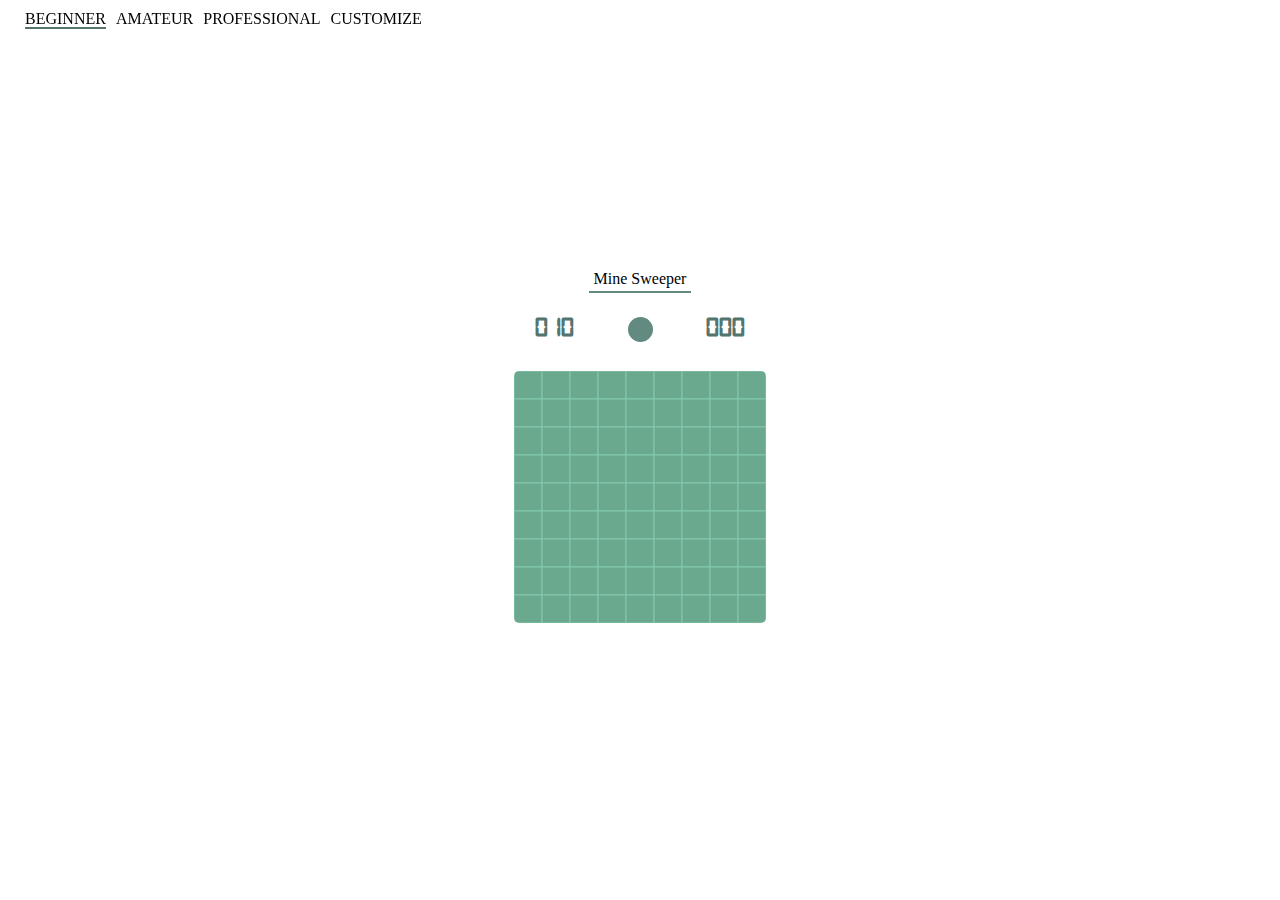
<file: games/minesweeper/index.html>
<!---
 [Mine Sweeper Game]
 Developer: YeJun, Jung (yejunjung98@gmail.com)

 Icons: https://iconmonstr.com/
 ColorSet: https://color.adobe.com/ko/green%20plant-color-theme-13259804

-->

<!doctype html>
<html>
  <head>
    <meta name="viewport" content="width=device-width, initial-scale=1">
    <meta charset="utf-8">

    <title>Mine Sweeper Game</title>

    <!-- Custom Styles -->
    <link rel="stylesheet" href="./css/main.css" type="text/css">

    <!-- Icon Loader Script -->
    <script src="./scripts/IconLoader.js" type="text/javascript"></script>
    <!-- Mine Sweeper Game -->
    <script src="./scripts/MineSweeper.js" type="text/javascript"></script>

    <!-- Game Display -->
    <script src="./scripts/display.js" type="text/javascript"></script>
    <!-- Naivgation -->
    <script src="./scripts/navigation.js" type="text/javascript"></script>
  </head>

  <body>
    <div id="center-box">
      <div id="message"></div>

      <div id="display">
        <span class="count"></span>
        <button class="restart"></button>
        <span class="playtime"></span>
      </div>

      <canvas id="game"></canvas>
    </div>

    <div id="level"></div>
    <div id="custom"></div>

    <!-- Entry Point -->
    <script src="./scripts/main.js" type="text/javascript"></script>
  </body>
</html>
</file>
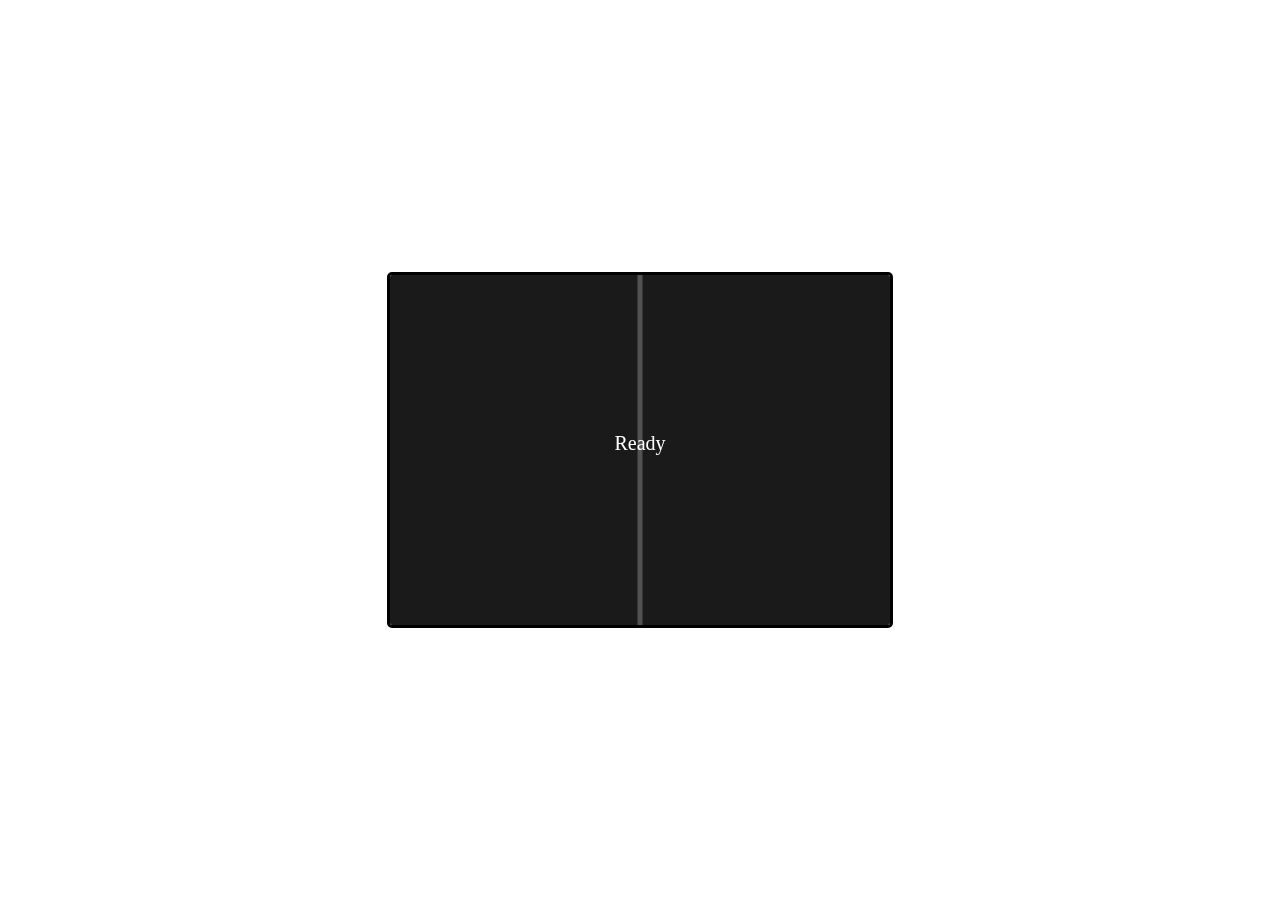
<file: games/pong/index.html>
<!DOCTYPE html>
<html>
  <head>
    <meta name="viewport" content="width=device-width, initial-scale=1">
    <meta charset="utf-8">
    
    <title>Pong Game</title>
    
    <!-- Custom Styles -->
    <link rel="stylesheet" href="./css/main.css" type="text/css">
    
    <!-- Ball Script -->
    <script src="./scripts/ball.js" type="text/javascript"></script>
    <!-- Paddle Script -->
    <script src="./scripts/paddle.js" type="text/javascript"></script>
    <!-- Counter Script -->
    <script src="./scripts/counter.js" type="text/javascript"></script>
    <!-- Pong Game Script -->
    <script src="./scripts/pong.js" type="text/javascript"></script>
  </head>
  
  <body>
    
    <div id="center-box">
      <canvas id="game"></canvas>
    </div>
    
    <!-- Main Script (Entry point) -->
    <script src="./scripts/main.js" type="text/javascript"></script>
  </body>
</html>
</file>
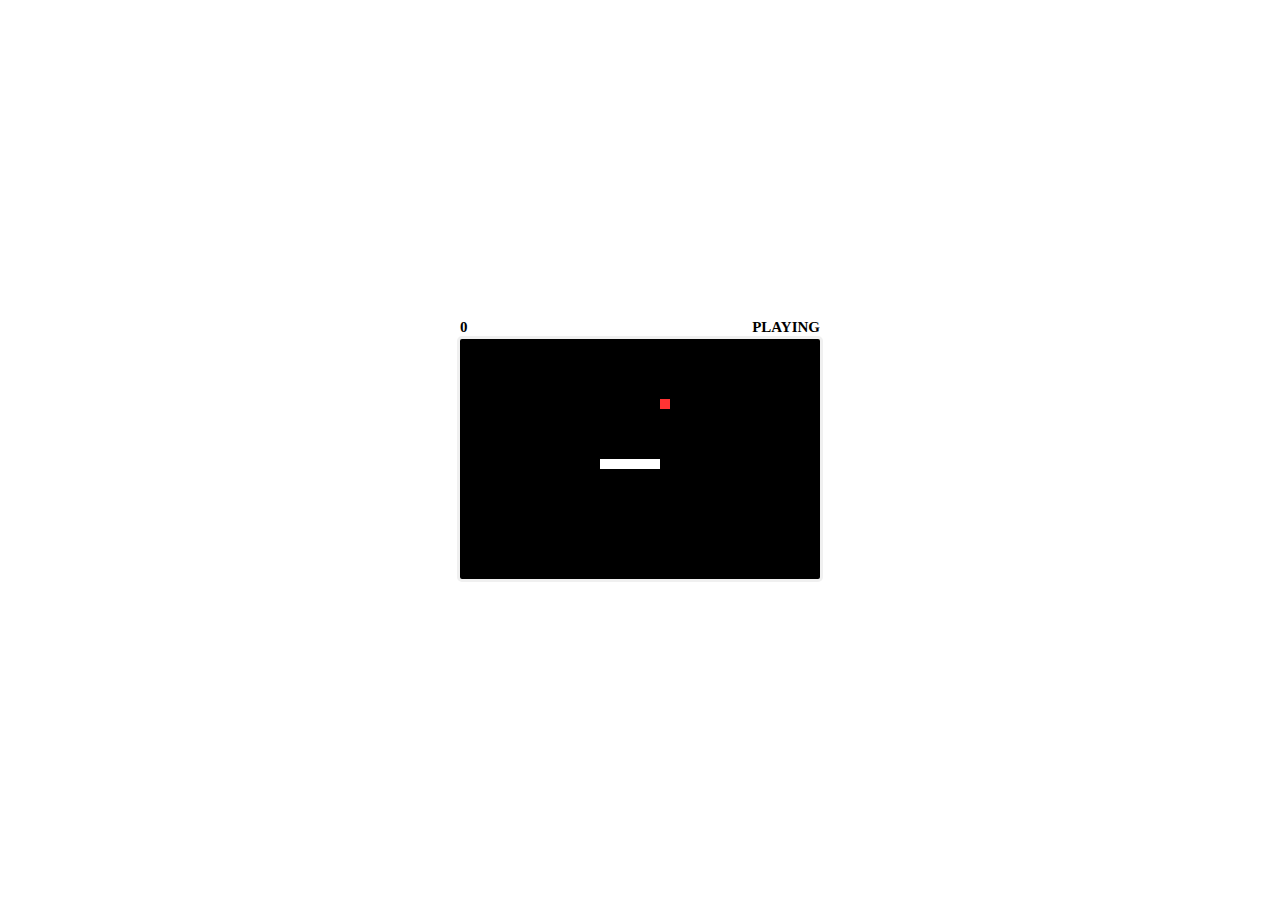
<file: games/snake/index.html>
<!doctype html>
<html>
  <head>
    <meta name="viewport" content="width=device-width, initial-scale=1">
    <meta charset="utf-8">

    <title>Snake Game</title>

    <!-- Custom Styles -->
    <link rel="stylesheet" href="css/main.css" type="text/css">

    <!-- Display Script -->
    <script src="./scripts/display.js" type="text/javascript"></script>

    <!-- Snake Object Script -->
    <script src="./scripts/AppleObjects.js" type="text/javascript"></script>
    <!-- Snake Object Script -->
    <script src="./scripts/SnakeObject.js" type="text/javascript"></script>
    <!-- Snake Game Script -->
    <script src="./scripts/snake.js" type="text/javascript"></script>
  </head>

  <body>
    <div id="center-box">
      <div id="display">
        <div class="score">0</div>
        <div class="status">playing</div>
      </div>
      <canvas id="game"></canvas>
    </div>
  
    <!-- Main Script (Entry point) -->
    <script src="./scripts/main.js" type="text/javascript"></script>
  </body>
</html>
</file>
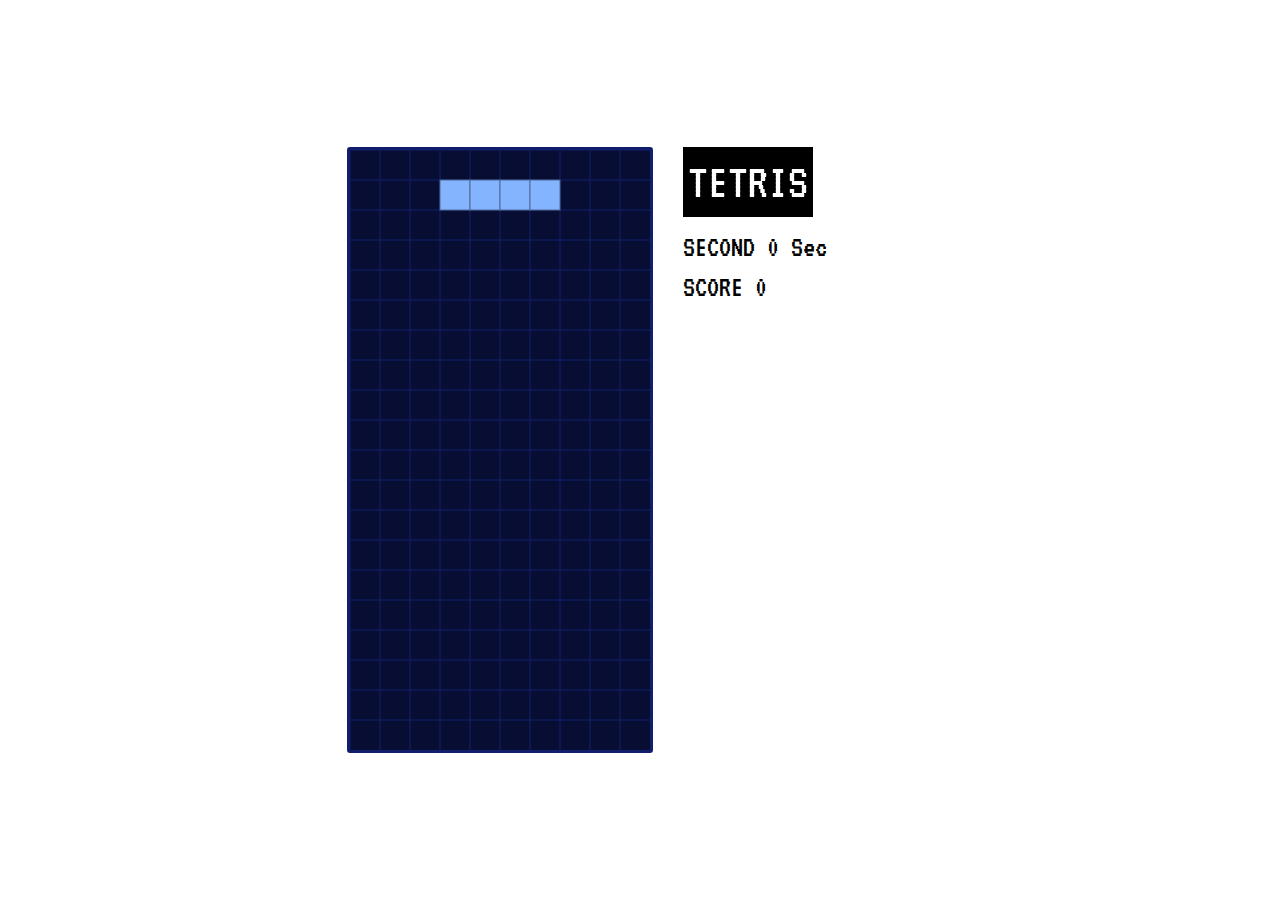
<file: games/tetris/index.html>
<!DOCTYPE html>
<html>
  <head>
    <meta name="viewport" content="width=device-width, initial-scale=1">
    <meta charset="utf-8">
    
    <title>Tetris</title>
    
    <!-- Block -->
    <script src="scripts/block.js" type="text/javascript"></script>
    <!-- Screen -->
    <script src="scripts/screen.js" type="text/javascript"></script>
    <!-- Tetris Block Shapes -->
    <script src="scripts/tetrisBlockShapes.js" type="text/javascript"></script>
    <!-- Tetris Game Script -->
    <script src="scripts/tetris.js" type="text/javascript"></script>
    
    <!-- Custom CSS -->
    <link rel="stylesheet" href="css/main.css" type="text/css">
  </head>
  
  <body>
    <div class="center-box">
      <div class="wrap">
        <canvas id="game-canvas"></canvas>

        <div id="item-box">
          <div class="item title">TETRIS</div>
          <div class="item">SECOND <span id="playtime"></span></div>
          <div class="item">SCORE <span id="score"></span></div>
          
          <div class="item"><span id="status"></span></div>
        </div>
      </div>
    </div>
    
    <!-- JS Entry point -->
    <script src="scripts/main.js" type="text/javascript"></script>
  </body>
</html>
</file>
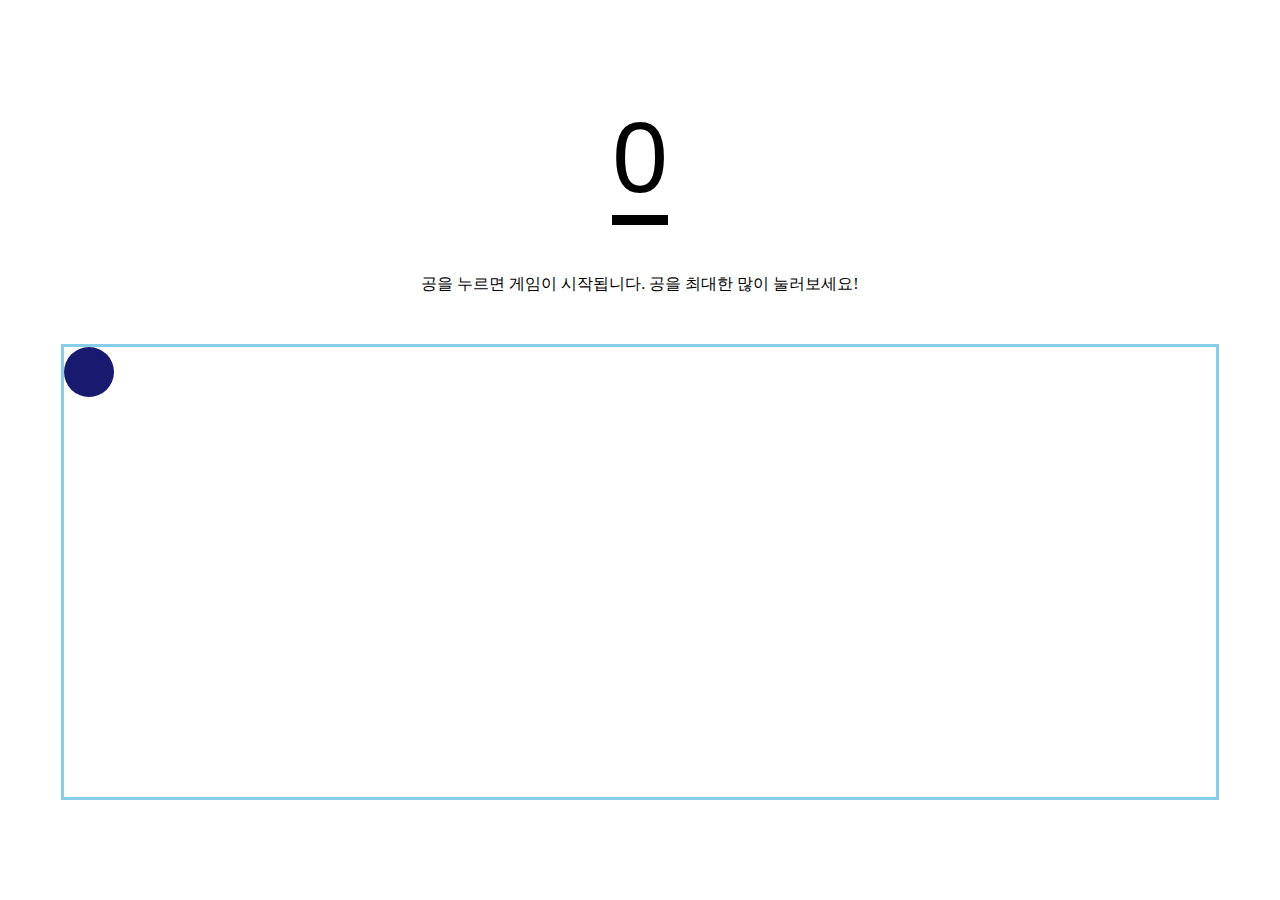
<file: games/touch_ball/index.html>
<!--

	- 2020.11.22 (SUN)
	- 간단한 HTML5 게임 제작: 제한된 시간내에 랜덤으로 이동하는 공을 많이 클릭하는 게임

  -->

<!doctype html>
<html>
	<head>
		<meta charset="utf-8">
		<title></title>
		
		<style>
			* { margin:0; padding: 0; }
			
			body {
				display: flex;
				flex-direction: column;
				justify-content: space-between;
				align-items: center;
				
				position: absolute;
				width: 100%;
				height: 100%;
			}
			
			#score {
				margin-top: 100px;
				display: flex;
				
				font-size: 100px;
				font-family: sans-serif;
				
				border-bottom: 10px solid black;
			}
			
			#stage {
				margin-bottom: 100px;
				width: 90%;
				height: 50%;
				border: 3px solid skyblue;
			}
			
			#ball {
				width: 50px;
				height: 50px;
				border-radius: 50%;
				
				background-color: midnightblue;
				
				position: relative;
			}
			
			#ball:hover {
				background-color: blue;
			}
		</style>
	</head>

	<body>
		<span id="score">0</span>
		
		<span id="stopwatch">공을 누르면 게임이 시작됩니다. 공을 최대한 많이 눌러보세요!</span>
		
		<div id="stage">
			<div id="ball"></div>
		</div>
		
		<script>
			const Stage = document.getElementById('stage');
			const Score = document.getElementById('score');
			const Ball = document.getElementById('ball');
			const Stopwatch = document.getElementById('stopwatch');
			const Gameover = document.getElementById('gameover');
			
			function moveBall(x, y) {
				x -= 25;
				y -= 25;

				Ball.style.cssText = `top: ${y}px; left: ${x}px;`;
			}

			function rand(min, max) {
				return Math.random() * (max - min) + min;
			}
			
			watch = 0;
			
			function timer(millisecond, callback) {
				watch = millisecond;
				buf = Date.now();
				
				key = 0;
				const func = () => {
					key = window.requestAnimationFrame(func);
					
					now = Date.now();
					watch -= now - buf;
					
					Stopwatch.innerHTML = watch;
					
					if (watch < 0) {
						callback();
						
						window.cancelAnimationFrame(key);
					}
					
					buf = now;
				}
				
				key = window.requestAnimationFrame(func);
			};
			
			class Game {
				constructor() {
					this.inital();
				}
				
				inital() {
					this.gameScore = 0;
					
					// Game State
					// -1: STOP
					//  0: PAUSE
					//  1: PLAYING
					this.gameState = -1;
					
					this.resize();
					window.addEventListener('resize', this.resize);
					
					Ball.addEventListener("click", ()=>{this.down()});
				}
				
				start() {
					this.gameScore = 0;
					this.gameState = 1;
				}
				
				stop() {
					this.gameState = -1;
				}
				
				over() {
					this.stop();
					
					Stopwatch.innerHTML = "GAME OVER!";
				}
				
				resize() {
					this.stageWidth = Stage.offsetWidth;
					this.stageHeight = Stage.offsetHeight;
				}
				
				down() {
					if (this.gameState < 1) {
						if (!confirm('Start game ?')) {
							return;
						}
						
						this.start();
					}
					
					// 여기서 부터 계속 코드진행
					timer(800, ()=>{this.over()});
					
					this.gameScore ++;
					Score.innerHTML = this.gameScore;
					
					moveBall(rand(0, this.stageWidth-50), rand(0, this.stageHeight-50));
				}
			}
			
			const game = new Game();
		</script>
	</body>
</html>
</file>
<file: games/minesweeper/css/main.css>
/* Game Styles */
@import url('./game.css');

/* Digital-7 mono font */
@font-face {
  font-family: "digital-7 Mono";
  src: url("../res/fonts/digital-7/digital-7\ \(mono\).ttf");
}

/* Reset */
* {
  margin: 0;
  padding: 0;
}

/* Center Box */
#center-box {
  width: 100%;
  height: 100%;

  position: absolute;
  top: 0;
  left: 0;

  display: flex;
  flex-direction: column;
  justify-content: center;
  align-items: center;
}

/* Level Box */
#level {
  position: fixed;
  top: 10px;
  left: 20px;
}

#level a {
  color: black;
  text-decoration: blink;
  text-transform: uppercase;

  margin: 0 5px;
}

#level a.active {
  border-bottom: 2px solid #54756E;
}

/* Custom */
#custom {
  position: fixed;
  top: 50px;
  left: 20px;

  display: flex;

  visibility: hidden;
}

#custom.active {
  visibility: visible;
}

#custom input[type='number'] {
  width: 100px;
  height: 30px;

  font-size: 16px;
  text-align: center;

  border: 2px solid #54756E;
  border-radius: 5px;

  margin: 5px;
  padding: 3px 5px;
}

#custom button {
  width: 100px;
  height: 38px;

  background-color: #54756E;
  
  border: none;
  border-radius: 5px;

  margin: 5px;
  padding: 5px 10px;

  color: white;
  font-size: 16px;
  text-transform: uppercase;
}
</file>
<file: games/pong/css/main.css>
@import url('./game.css');

/* Reset */
* {
  margin: 0;
  padding: 0;
}

/* Center box */
#center-box {
  width: 100%;
  height: 100%;
  
  position: absolute;
  top: 0;
  left: 0;
  
  display: flex;
  justify-content: center;
  align-items: center;
}
</file>
<file: games/snake/css/main.css>
@import url('./game.css');

/* Reset */
* {
  margin: 0;
  padding: 0;
}

/* Center Box */
#center-box {
  width: 100%;
  height: 100%;

  position: absolute;
  top: 0;
  left: 0;

  display: flex;
  flex-direction: column;
  justify-content: center;
  align-items: center;
}
</file>
<file: games/tetris/css/main.css>
/* Google Fonts (VT323) */
@import url('https://fonts.googleapis.com/css2?family=VT323&display=swap');

/* Game Styles */
@import url('game.css');

/* Reset Styles */
* {
  margin: 0;
  padding: 0;
}
</file>
